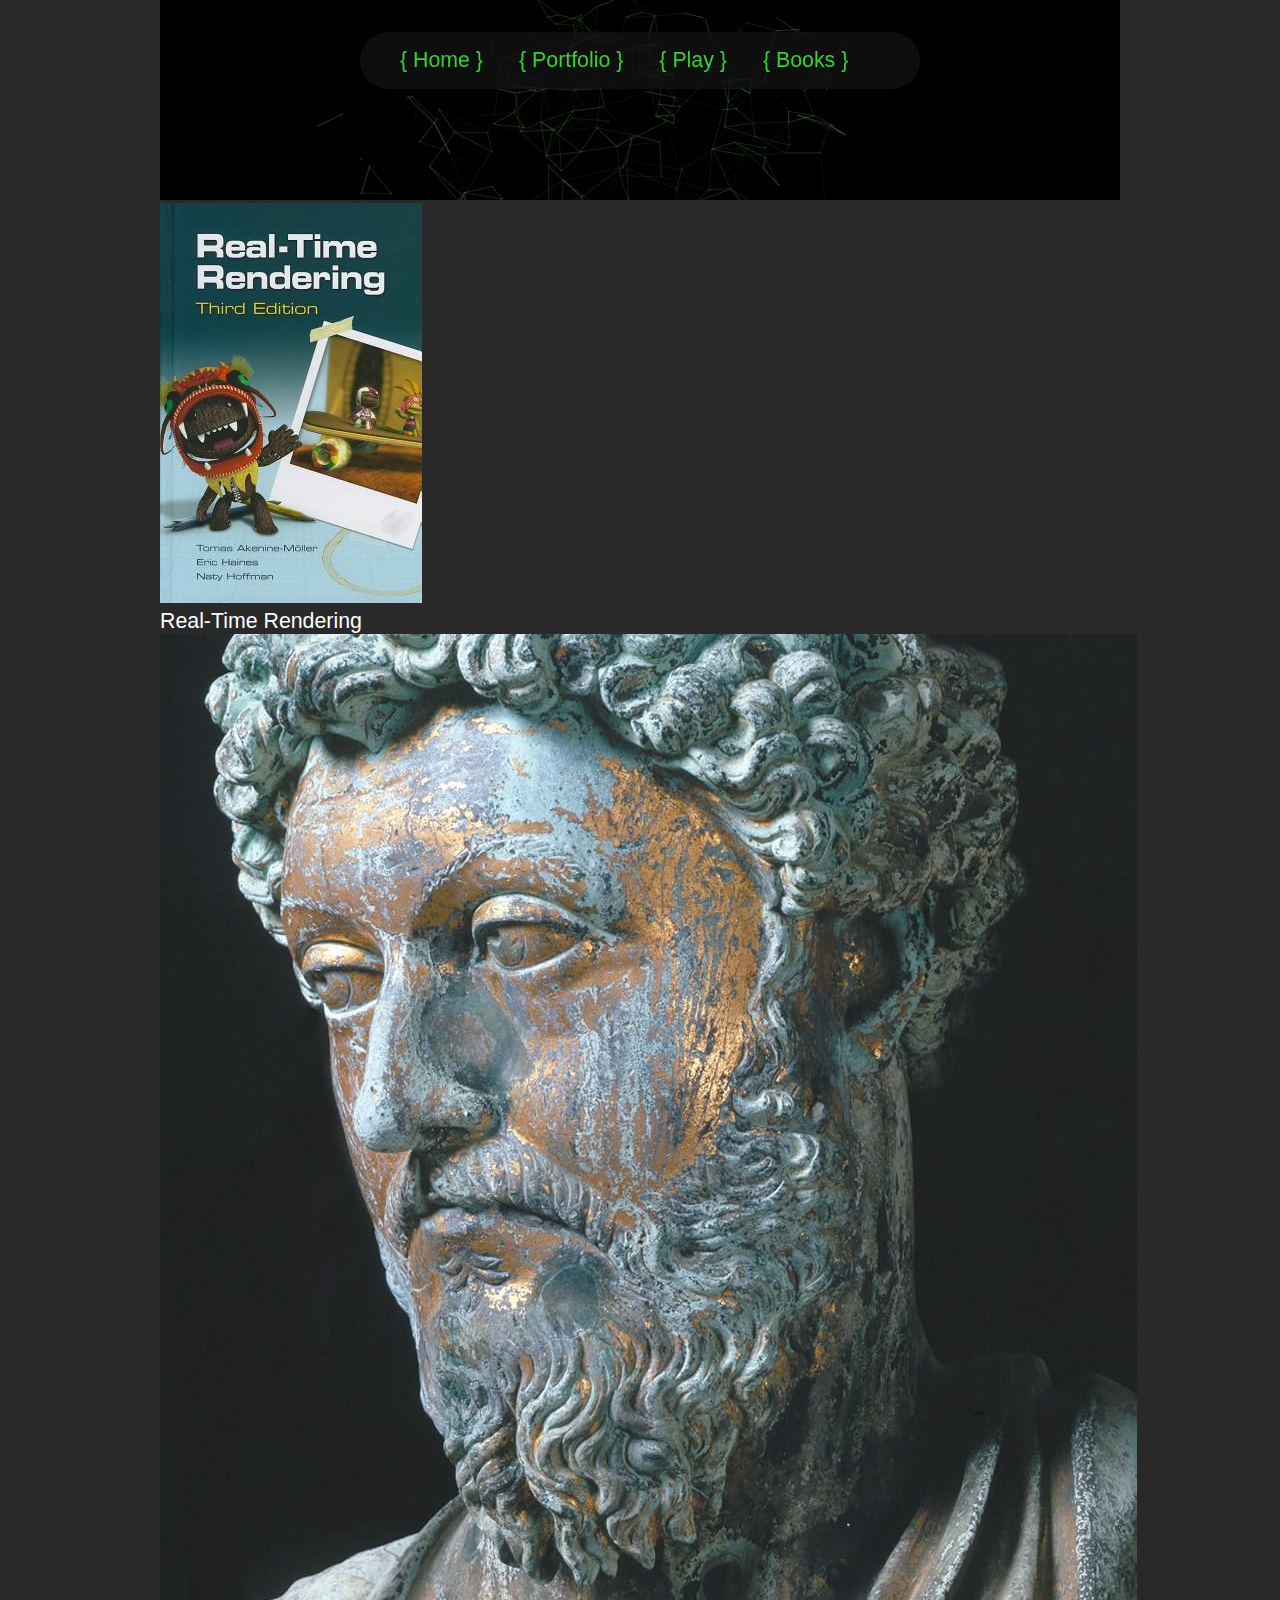
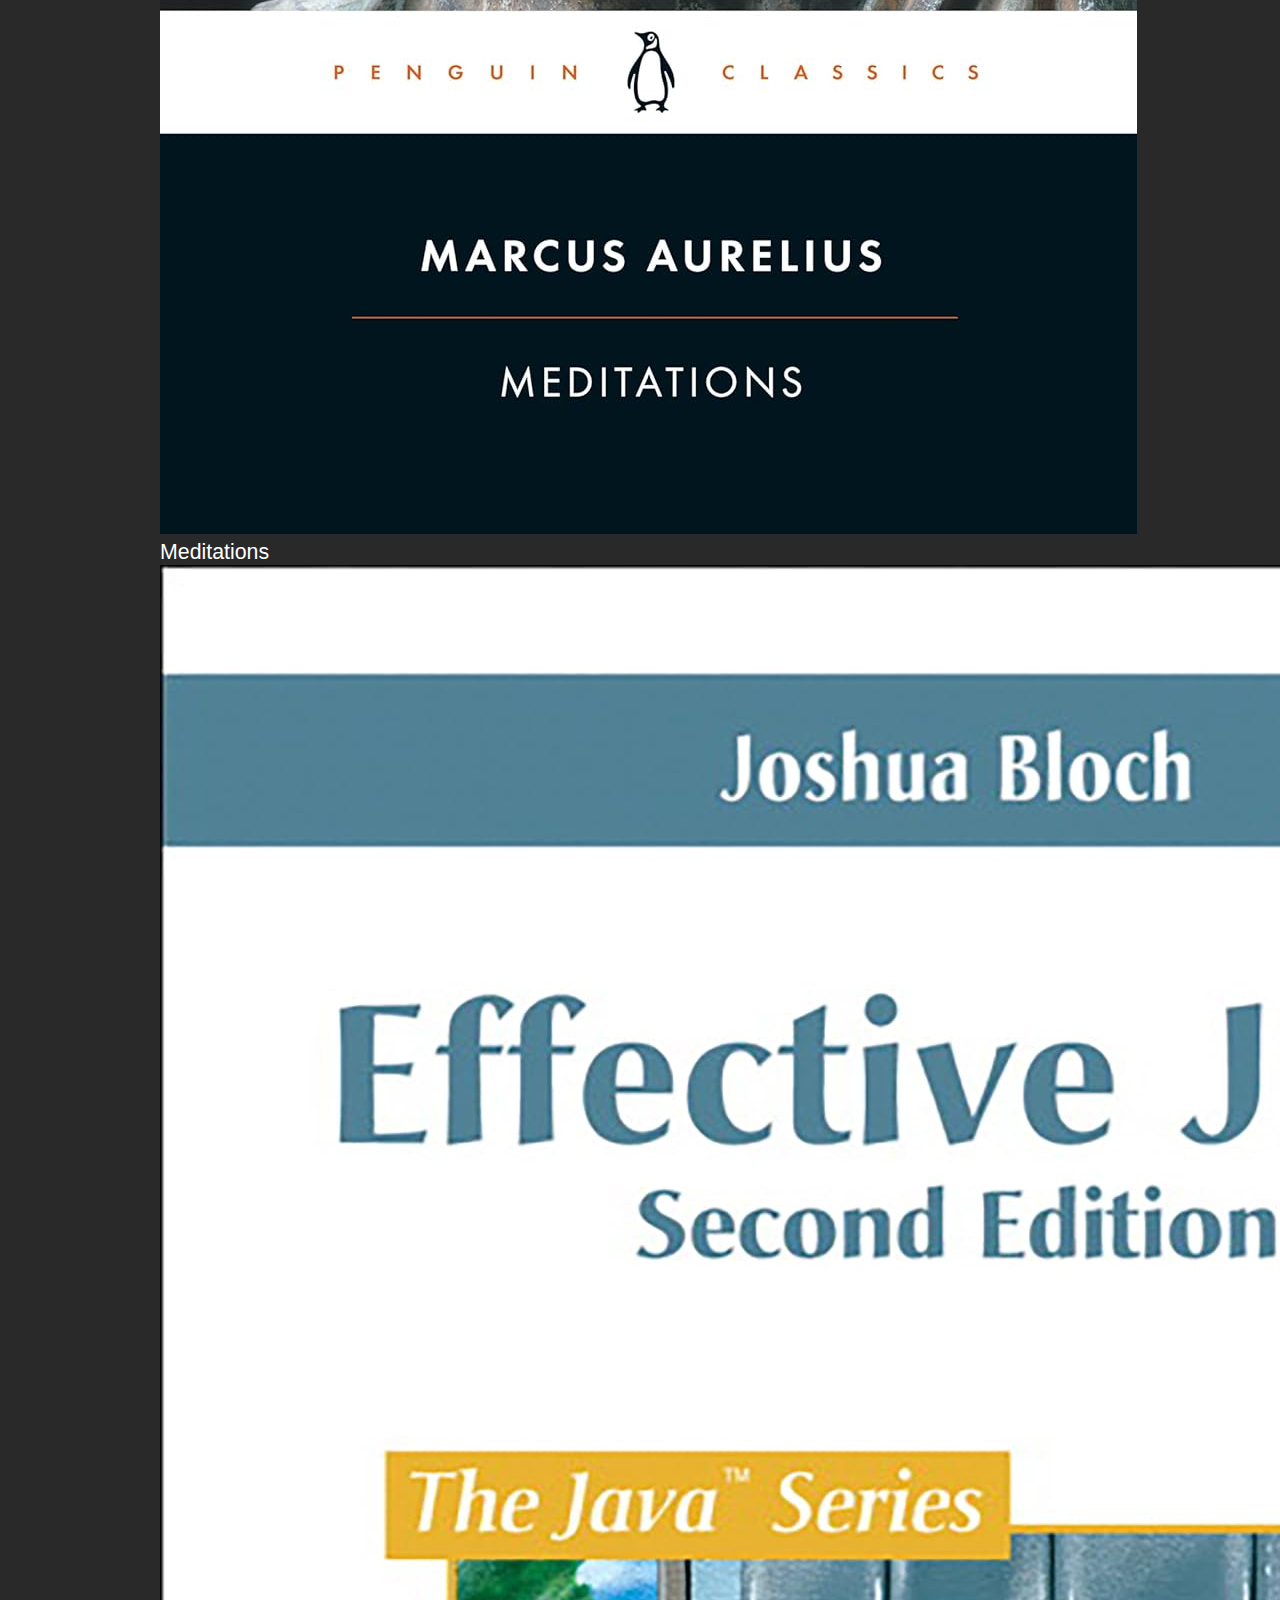
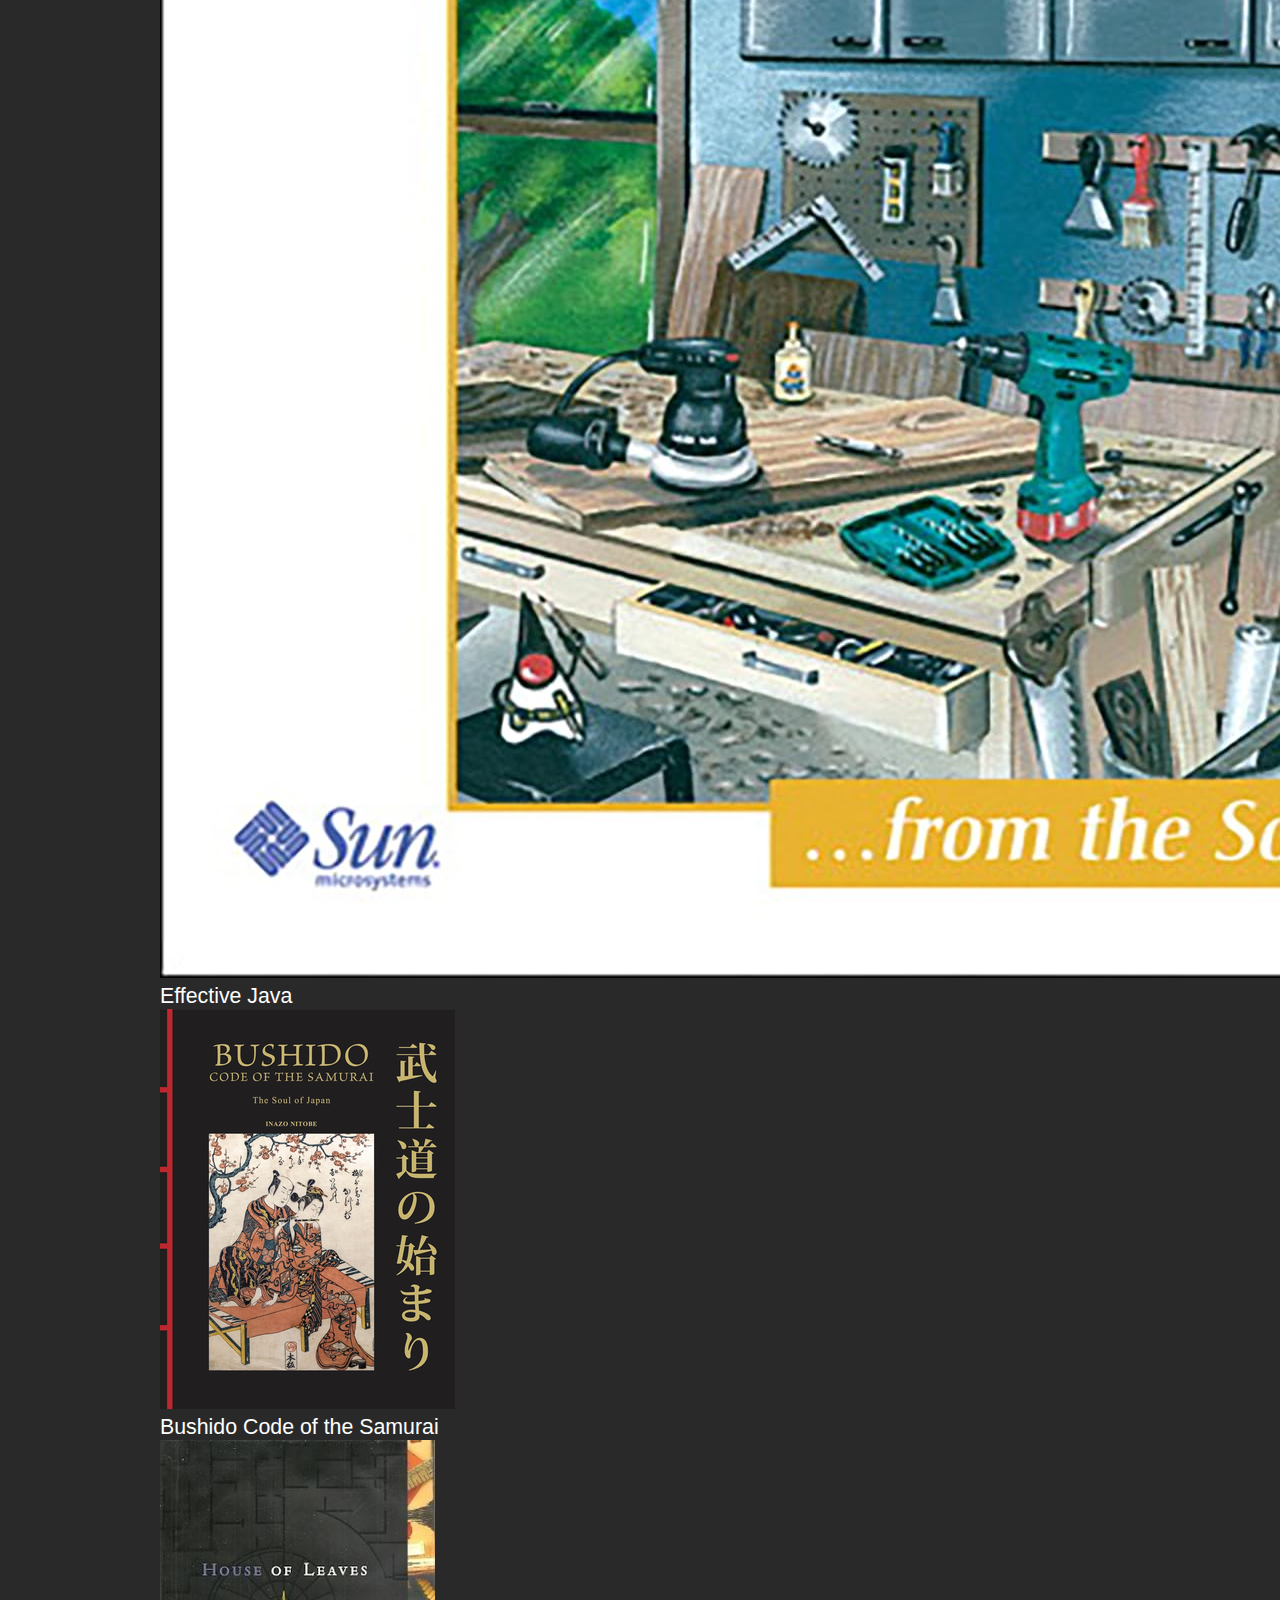
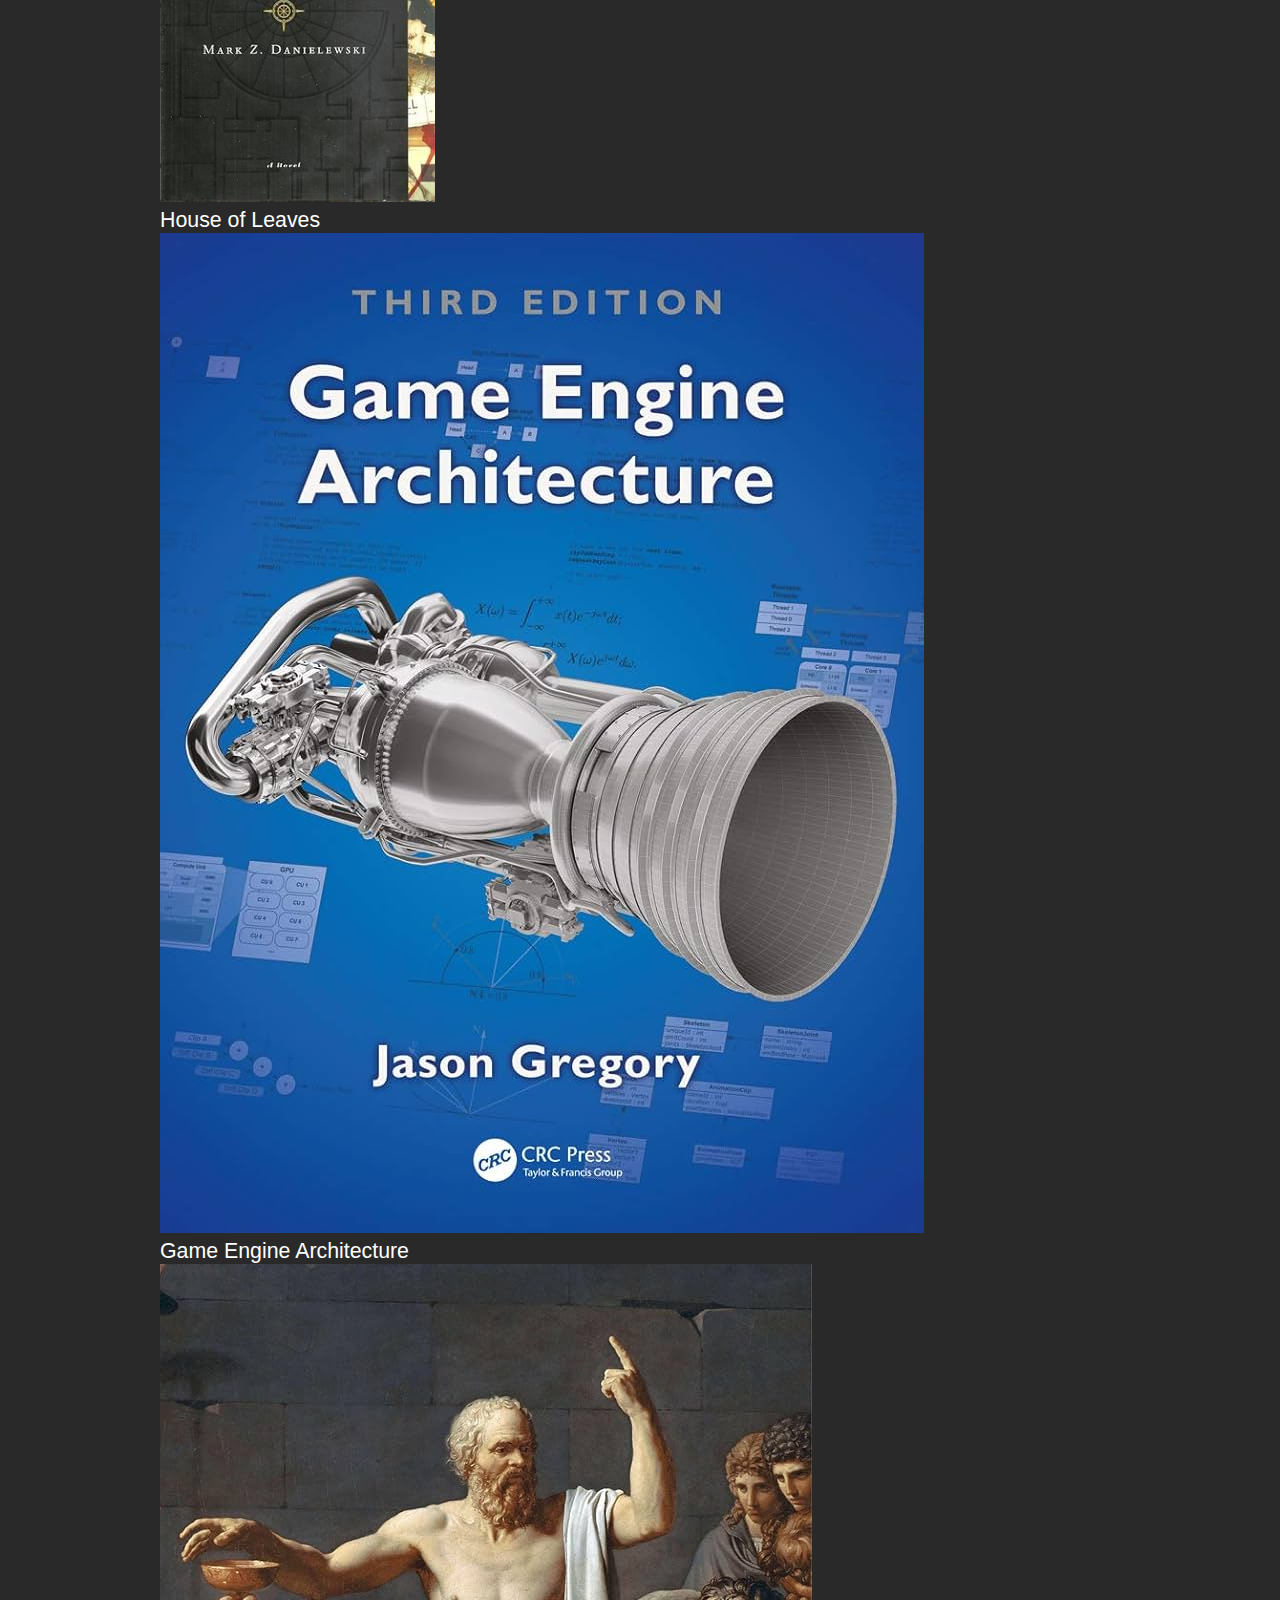
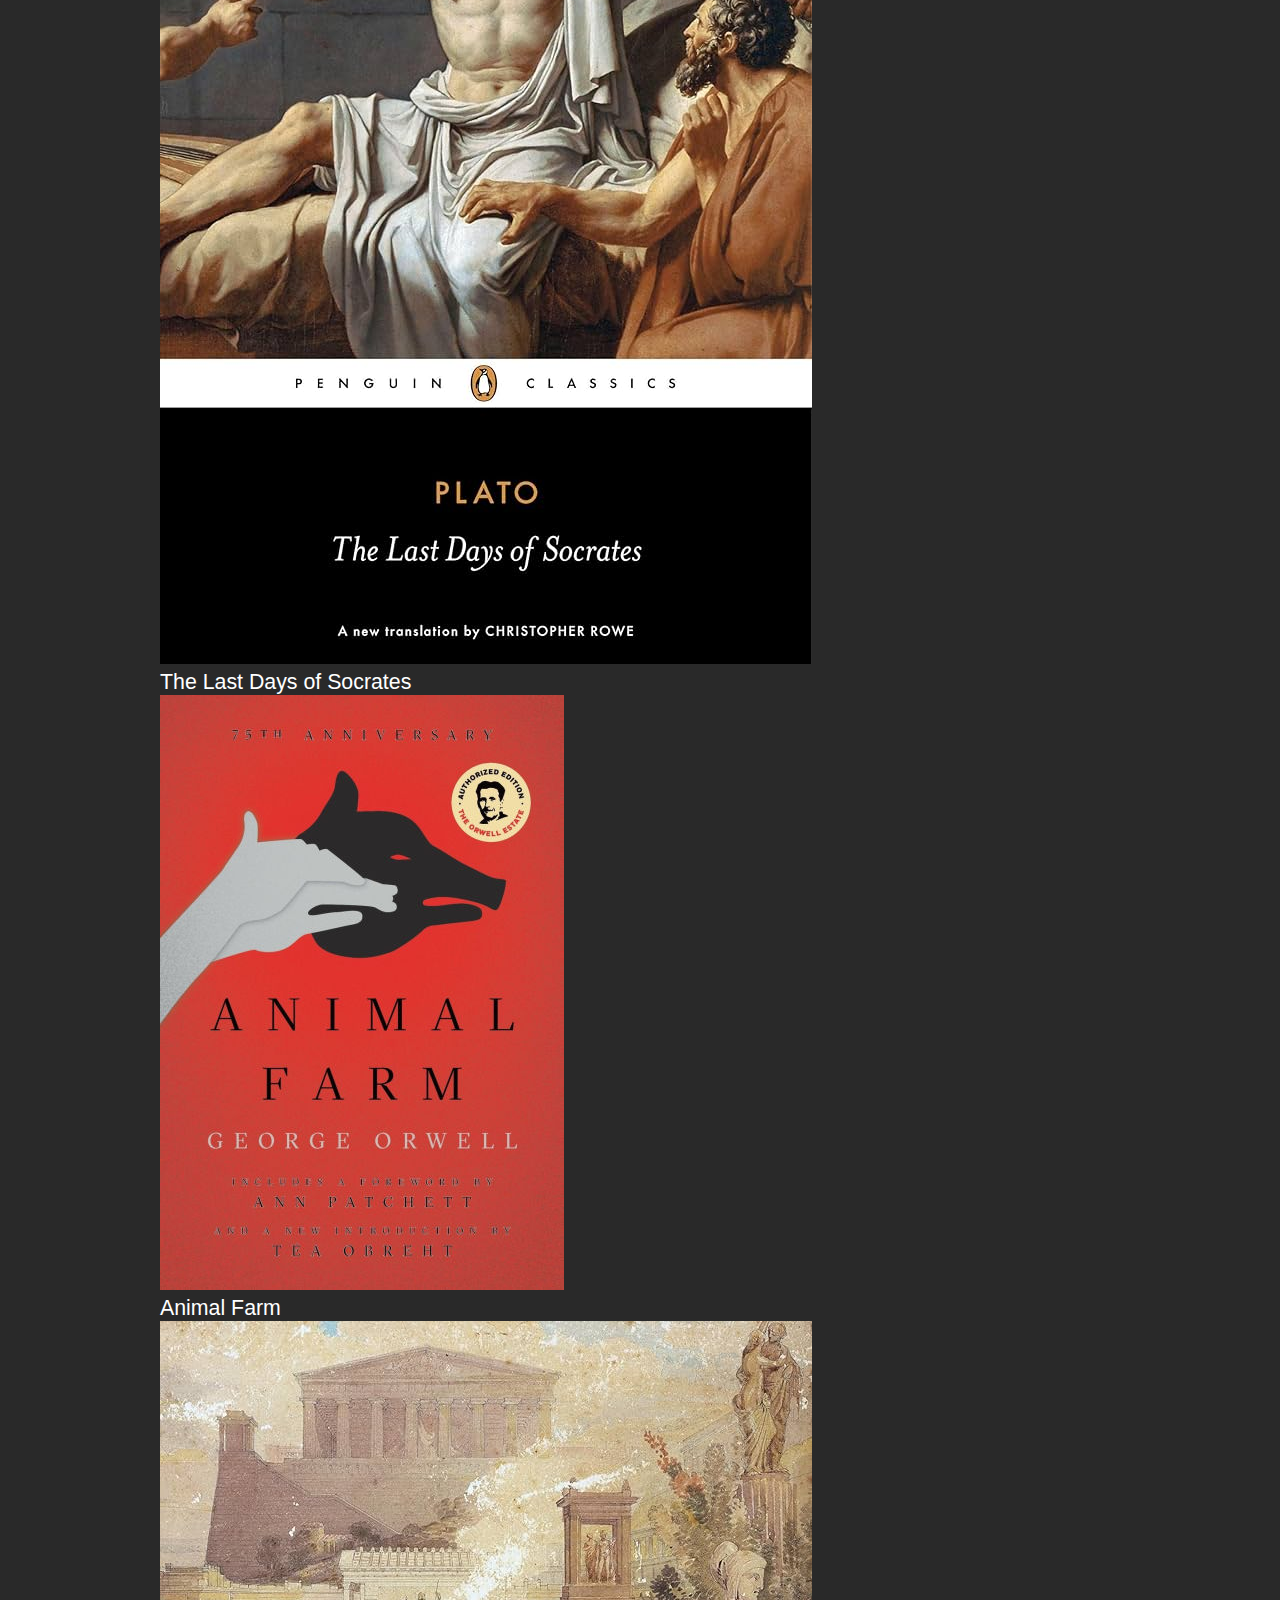
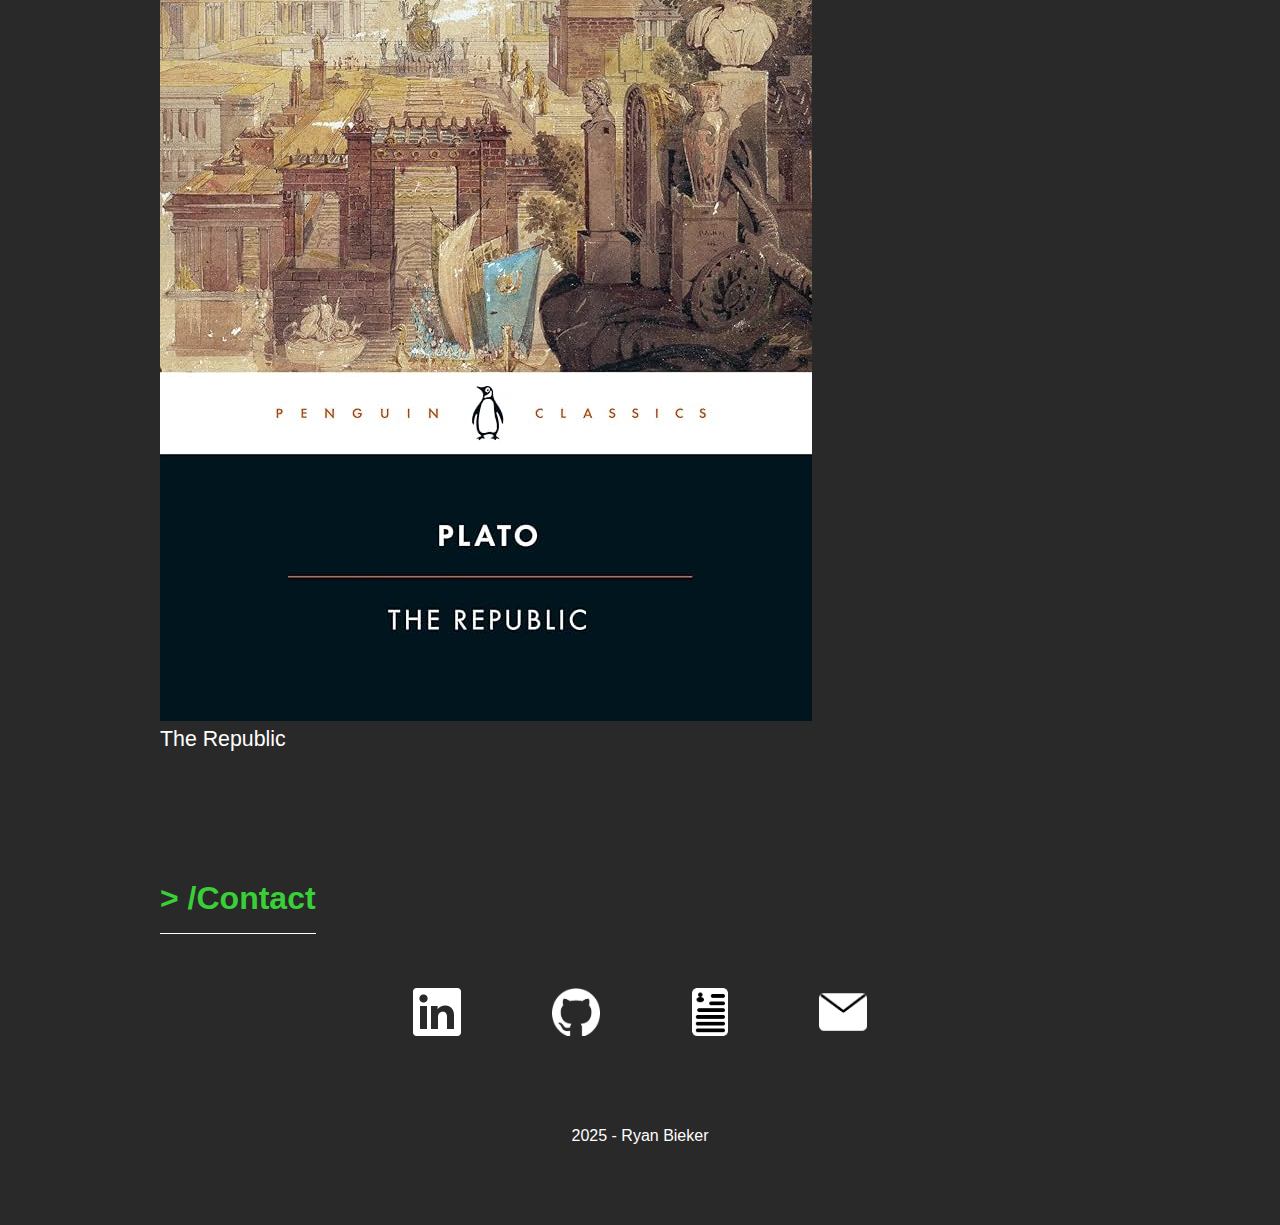
<file: books.html>
<!DOCTYPE html>
<html lang="en">
  <head>
    <meta charset="UTF-8" />
    <title>Ryan Bieker - Books</title>
    <link rel="canonical" href="https://ryanbieker.com/books.html" />
    <meta
      name="description"
      content="A collection of books read and reading."
    />
    <link rel="stylesheet" type="text/css" href="main.css?version=3.2" />
    <link rel="icon" type="image/x-icon" href="imgs/favicon.ico" />
    <script src="jquery-3.7.1.min.js"></script>
    <script src="animateText.js"></script>
  </head>
  <body>
    <div id="background"></div>
    <div class="content">
      <script src="three.r134.min.js"></script>
      <script src="vanta.net.min.js"></script>
      <script>
      VANTA.NET({
        el: "#background",
        mouseControls: true,
        touchControls: true,
        gyroControls: false,
        minHeight: 200.00,
        minWidth: 200.00,
        scale: 1.00,
        scaleMobile: 1.00,
        color: 0x1f371e,
        backgroundColor: 0x0
      })
      </script>
      <nav class="top-nav">
        <ul>
          <li><a href="index.html">{ Home }</a></li>
          <li><a href="portfolio.html">{ Portfolio }</a></li>
          <li><a href="play.html">{ Play }</a></li>
          <li><a href="books.html">{ Books }</a></li>
        </ul>
      </nav>
      <div class="introduction">
        <h1 class="books" style="color: #39cf37">> /Reading</h1>
        <br>
        <div class="books-carousel">
          <div class="books-items">
            <a>
              <img src="imgs\books\rendering.jpg" 
              alt="Real-Time Rendering"
              />
                <div class="book-text">Real-Time Rendering</div>
            </a>
            <a>
              <img src="imgs\books\meditations.jpg" 
              alt="Meditations"
              />
              <div class="book-text">Meditations</div>
            </a>
            <a>
              <img src="imgs\books\effective-java.jpg"
              alt="Effective Java"
              />
              <div class="book-text">Effective Java</div>
            </a>
            <a>
              <img src="imgs\books\bushido.jpg"
              alt="Bushido"
              />
              <div class="book-text">Bushido Code of the Samurai</div>
            </a>
            <a>
              <img src="imgs\books\leaves.jpg"
              alt="House of Leaves"
              />
              <div class="book-text">House of Leaves</div>
            </a>
            <a>
              <img src="imgs\books\game_engine.jpg" 
              alt="Game Engine Architecture"
              />
              <div class="book-text">Game Engine Architecture</div>
            </a>
            <a>
              <img src="imgs\books\plato_socrates.jpg"
              alt="The Last Days of Socrates"
              />
              <div class="book-text">The Last Days of Socrates</div>
            </a>
            <a>
              <img src="imgs\books\animal.jpg"
              alt="Animal Farm"
              />
              <div class="book-text">Animal Farm</div>
            </a>
            <a>
              <img src="imgs\books\republic.jpg" 
              alt="The Republic"
              />
              <div class="book-text">The Republic</div>
            </a>
          </div>
        </div>
      </div>
      <div id="contact-section" class="introduction">
        <h1 style="color: #39cf37">> /Contact</h1>
        <div class="contact">
          <a target="_blank" href="https://www.linkedin.com/in/ryan-bieker/">
            <img
              src="imgs\linkedin_48.png"
              height="48"
              width="48"
              alt="linkedin image"
            />
          </a>
          <a target="_blank" href="https://github.com/bjeker">
            <img
              src="imgs\github_64.png"
              height="48"
              width="48"
              alt="github image"
            />
          </a>
          <a target="_blank" href="resume\Bieker_Ryan_Resume.pdf">
            <img
              src="imgs\resume.png"
              height="48"
              width="36"
              alt="resume image"
            />
          </a>
          <a href="mailto:rbieker@proton.me">
            <img src="imgs\mail.png" height="48" width="48" alt="email image" />
          </a>
        </div>
        <p></p>
      </div>
      <div class="introduction">
        <footer>2025 - Ryan Bieker</footer>
      </div>
    </div>
  </body>
</html>
</file>
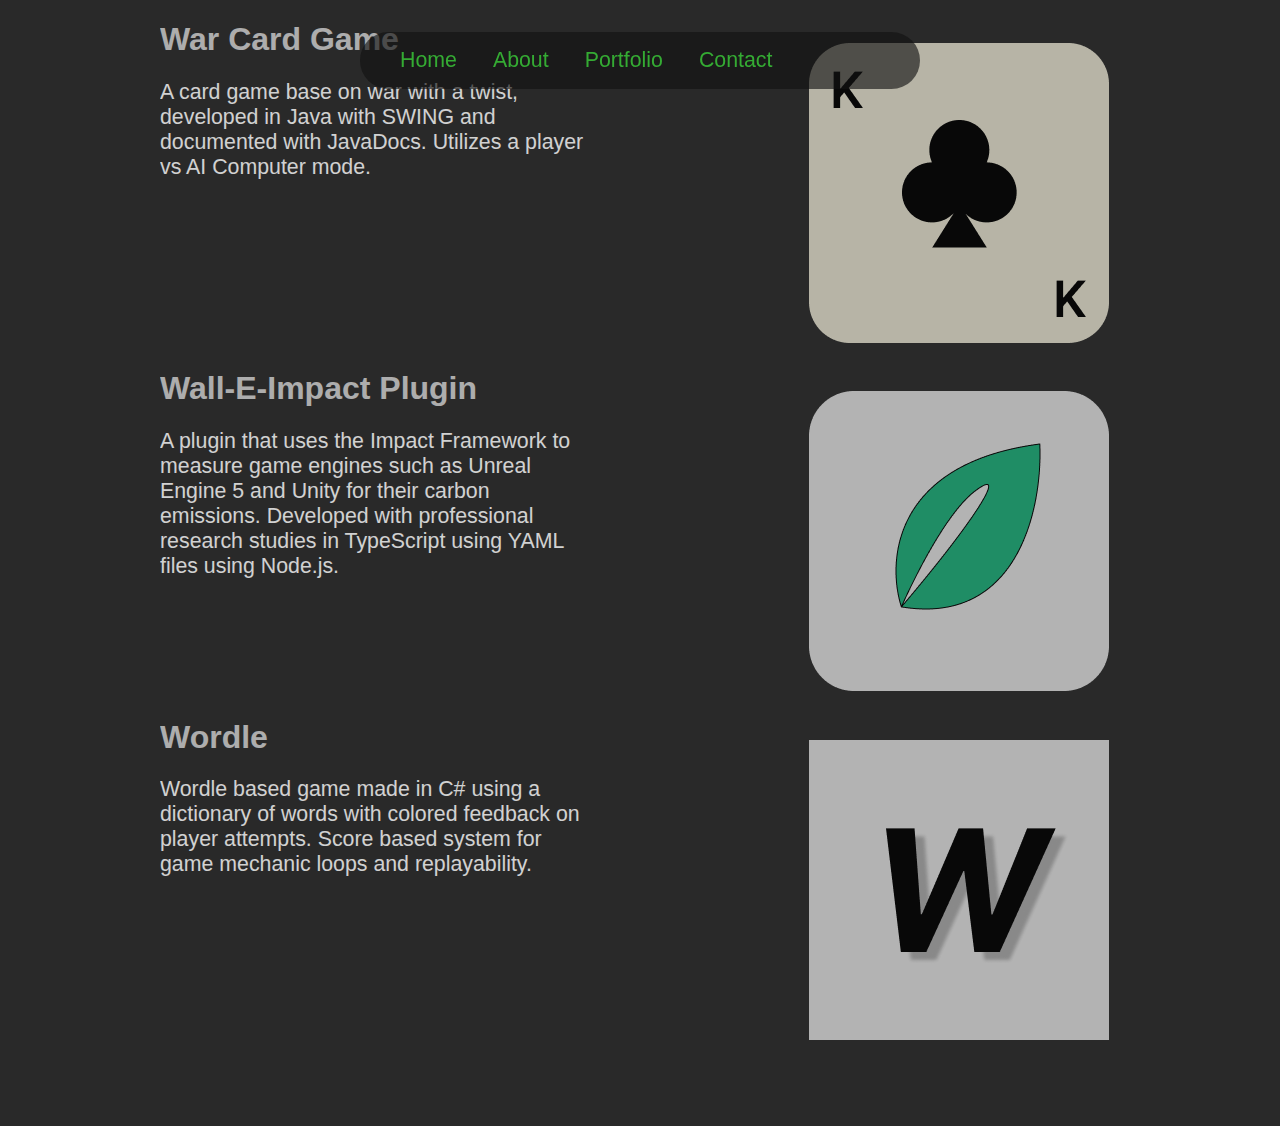
<file: portfolio.html>
<!DOCTYPE html>
<html lang="en">
<head>
    <meta charset="UTF-8">
    <title>Portfolio</title>
    <link rel="stylesheet" href="main.css">
    <link rel="icon" type="image/x-icon" href="imgs/icon.ico">
    <script src="jquery-3.7.1.min.js"></script>
    <script src="animateText.js"></script>
</head>
<body>
    <nav  class="top-nav">
        <ul>
            <li><a href="index.html">Home</a></li>
            <li><a href="about.html">About</a></li>
            <li><a href="portfolio.html">Portfolio</a></li>
            <li><a href="contact.html">Contact</a></li>
        </ul>
    </nav>
    <div class="projects">
        <div class="project-text">
            <h1>War Card Game</h1>
            <span>
                A card game base on war with a twist,
                developed in Java with SWING and documented with JavaDocs. Utilizes a player vs AI Computer mode.
            </span>
        </div>
        <a class="project-img" href='https://github.com/bjeker/war-card-game' target="_blank">
            <img src="imgs\card.png" alt="Poker Card">
        </a>
    </div>
    <div class="projects">
        <div class="project-text">
            <h1>Wall-E-Impact Plugin</h1>
            <span>
                A plugin that uses the Impact Framework
                to measure game engines such as Unreal Engine 5 and Unity for their carbon emissions.
                Developed with professional research studies in TypeScript using YAML files using Node.js.
            </span>
        </div>
        <a class="project-img" href='https://github.com/bjeker/wall-e-impact' target="_blank">
            <img src="imgs\leaf.png" alt="Green Energy Leaf">
        </a>
    </div>
</div>
<div class="projects">
    <div class="project-text">
        <h1>Wordle</h1>
        <span>
            Wordle based game made in C# using a dictionary of words with colored feedback on player attempts.
            Score based system for game mechanic loops and replayability.

        </span>
    </div>
    <a class="project-img" href='https://github.com/bjeker/wordle' target="_blank">
        <img src="imgs\w.png" alt="Green Energy Leaf">
    </a>
</div>
</body>
</html>
</file>
<file: main.css>
body {
  background-repeat: no-repeat;
  background-attachment: fixed;
  background-position: center;
  background-size: cover;
  background-color: #292929;
  color: #ffffff;
  margin: auto;
  padding-left: 5em;
  padding-right: 5em;
  margin-bottom: 5em;
  max-width: 960px;
  min-width: 200px;
}

.typeText::after {
  content: "|";
  animation: blink 1s step-end infinite;
}

@keyframes blink {
  0%,
  100% {
    opacity: 1;
  }
  50% {
    opacity: 0;
  }
}

img {
  transition: transform 0.2s ease-in-out;
}

img:hover {
  /*transform: rotate(10deg);*/
  transform: scale(1.125, 1.125);
}

hr {
  display: none;
  margin-top: 4em;
}

.break {
  display: none;
}

.introduction {
  font-family: Arial, Helvetica, sans-serif;
  padding-top: 4em;
  display: none;
}

.introduction h1 {
  font-size: 24pt;
  font-family: Arial, Helvetica, sans-serif;
  margin-top: 2em;
  border-bottom: 1px solid white;
  padding-bottom: 0.5em;
  display: inline-block;
}

.introduction h2 {
  font-family: Arial, Helvetica, sans-serif;
  font-weight: lighter;
  margin-top: 2em;
  margin-bottom: 2em;
}

.playground h3 {
  font-family: Arial, Helvetica, sans-serif;
  font-weight: lighter;
  font-size: 16pt;
  text-align: center;
  margin-top: 2em;
}

.introduction p {
  font-size: 16pt;
}

.introduction footer {
  text-align: center;
}

.contact li,
a {
  text-decoration: none;
  font-size: 16pt;
  font-family: Arial, Helvetica, sans-serif;
  color: #ffffff;
  padding-top: 2em;
  min-width: 200px;
}

.contact {
  text-align: center;
  margin-top: 2em;
}

.contact a {
  margin-right: 2em;
  margin-left: 2em;
  min-width: 400px;
}

.top-nav {
  background-color: rgba(17, 17, 17, 0.795);
  border-radius: 50px;
  width: 35em;
  margin: 2em auto;
  position: fixed;
  left: 50%;
  transform: translateX(-50%);
  display: none;
  z-index: 1;
}

.top-nav li {
  list-style-type: none;
  font-size: 1em;
  display: inline;
  padding-right: 2em;
}

.top-nav a {
  font-family: Arial, Helvetica, sans-serif;
  font-weight: lighter;
  font-size: 16pt;
  color: #39cf37;
}

.bio {
  line-height: 2em;
  font-family: Arial, Helvetica, sans-serif;
  font-weight: lighter;
}

.portfolio {
  font-family: Arial, Helvetica, sans-serif;
  font-size: 32pt;
  display: none;
}

.projects {
  display: flex;
  justify-content: left;
}

.projects h1 {
  font-family: Arial, Helvetica, sans-serif;
  font-size: 24pt;
  display: none;
}

.projects span {
  font-size: 16pt;
  display: flex;
  margin-bottom: 0.5em;
}

.projects p {
  font-size: 16pt;
  font-family: Arial, Helvetica, sans-serif;
  color: #ffffff;
  list-style-type: none;
  display: inline-flex;
  padding-left: 1em;
  padding-right: 1em;
  padding-top: 0.125em;
  padding-bottom: 0.125em;
  background-color: #111111;
  border-radius: 25px;
  white-space: nowrap;
  margin-right: 0.125em;
  margin-top: 0;
}

.project-img {
  margin-top: 0;
  margin-left: 10em;
  padding-right: 5em;
  cursor: pointer;
  display: none;
}

.project-text {
  width: 40em;
  font-family: Arial, Helvetica, sans-serif;
  font-weight: lighter;
  display: none;
}

.languages {
  padding-top: 2em;
  display: none;
  text-align: center;
}

.languages img {
  display: inline-block;
  z-index: -1;
  white-space: nowrap;
  margin-bottom: 1em;
}

.playground img {
  display: flex;
  margin-top: 4em;
  width: 90%;
  display: block;
  margin-left: auto;
  margin-right: auto;
}

* {
  scroll-behavior: smooth;
}
</file>
